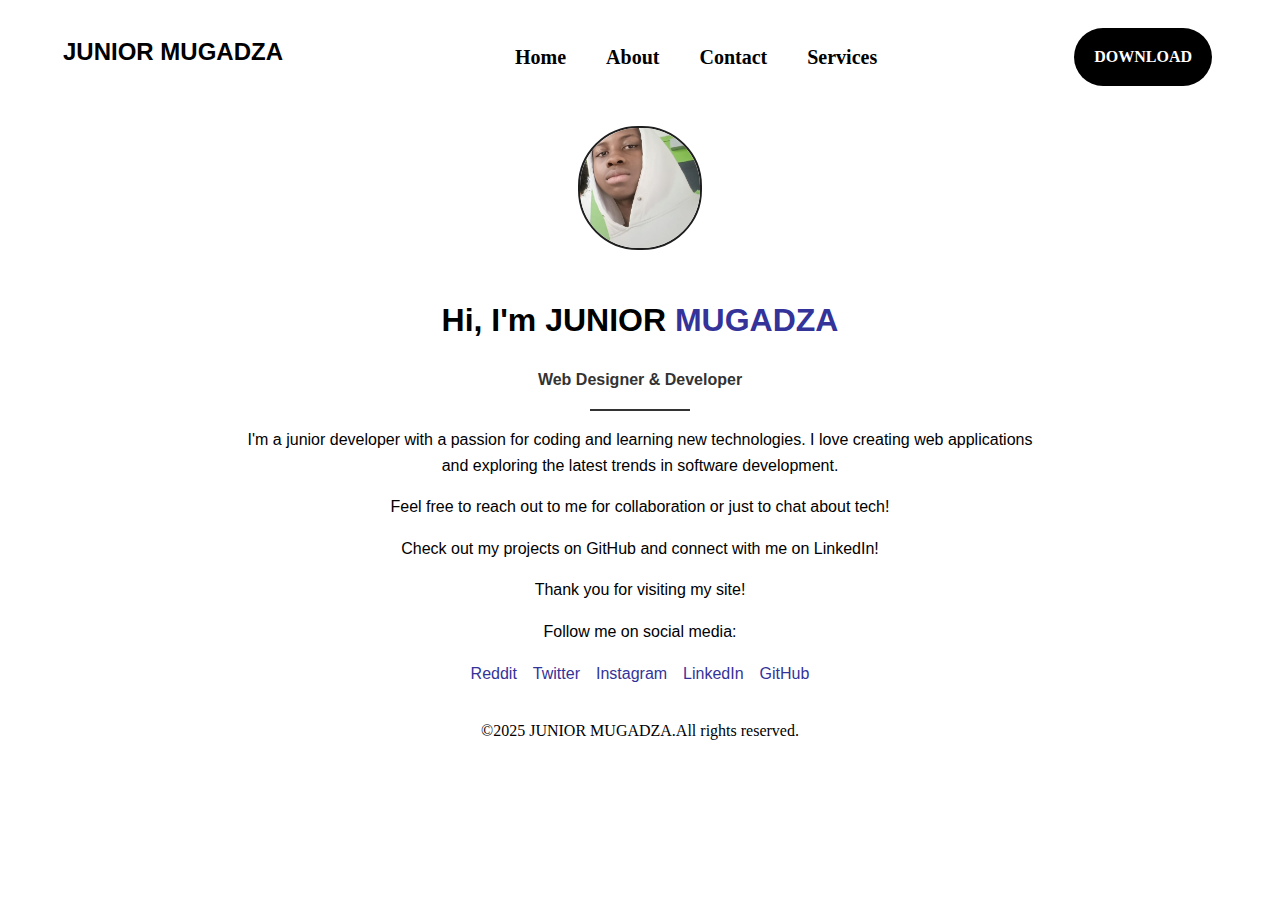
<file: index.html>
<!DOCTYPE html>
<html lang="en">
<head>
  <meta charset="UTF-8">
  <meta name="viewport" content="width=device-width, initial-scale=1.0">
  <title>Document</title>
  <link rel="stylesheet" href="style.css">
</head>
<body>
  <nav>
    <h2 class="logo">JUNIOR MUGADZA</h2>
    <ul>
      <li><a href="index.html">Home</a></li>
      <li><a href="about.html">About</a></li>
      <li><a href="contact.html">Contact</a></li>
      <li><a href="services.html">Services</a></li>
    </ul>
    <a href="jr.jpg" download class="button">DOWNLOAD</a>
  </nav>

  <div class="container">

    <img src="jr.jpg" alt="Junior Developer Portrait" />
    <h1>Hi, I'm JUNIOR <span>MUGADZA</span></h1>
    <h4>Web Designer & Developer</h4>
    <hr class="line"/>

    <p>I'm a junior developer with a passion for coding and learning new technologies. I love creating web applications and exploring the latest trends in software development.</p>
    <p>Feel free to reach out to me for collaboration or just to chat about tech!</p>
    <p>Check out my projects on GitHub and connect with me on LinkedIn!</p>
    <p>Thank you for visiting my site!</p>
    <p>Follow me on social media:</p>
    <ul class="social-links">
      <li><a href="https://www.reddit.com/user/LoanDefiant1071/" target="_blank">Reddit</a></li>
      <li><a href="https://x.com/AnywhereJu55275" target="_blank">Twitter</a></li>
      <li><a href="https://www.instagram.com/xen0n_ph3n0m/" target="_blank">Instagram</a></li>
      <li><a href="https://www.linkedin.com/in/junior-anywhere-3a838035a/" target="_blank">LinkedIn</a></li>
      <li><a href="https://github.com/junioranywhere" target="_blank">GitHub</a></li>
    </ul>
  </div>

  
</body>
</html>
<footer style="text-align: center;">&copy;2025 JUNIOR MUGADZA.All rights reserved.</footer>
</file>
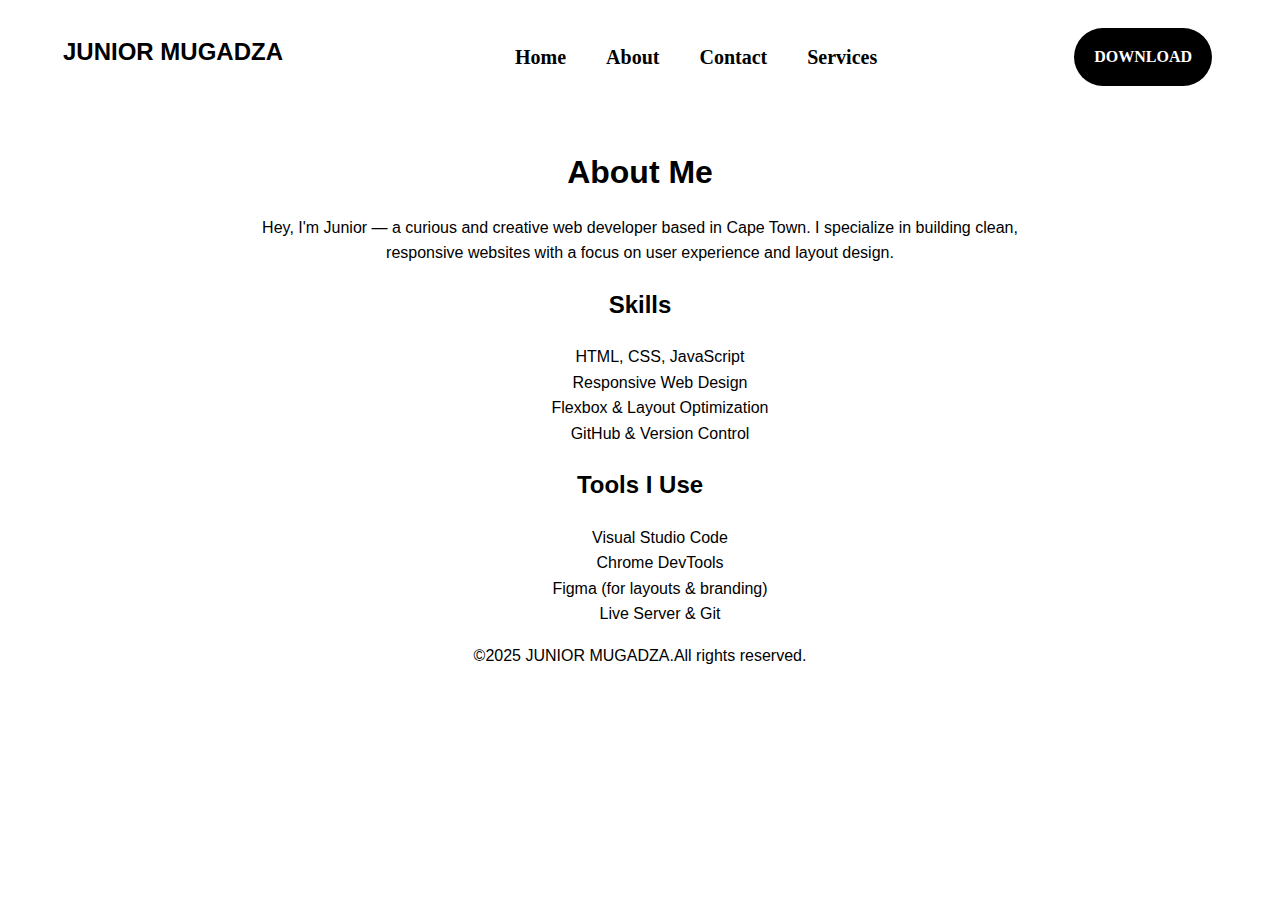
<file: about.html>
<!DOCTYPE html>
<html lang="en">
<head>
  <meta charset="UTF-8">
  <meta name="viewport" content="width=device-width, initial-scale=1.0">
  <title>Document</title>
  <link rel="stylesheet" href="style.css">
</head>
<body>
  <nav>
    <h2 class="logo">JUNIOR MUGADZA</h2>
    <ul>
      <li><a href="index.html">Home</a></li>
      <li><a href="about.html">About</a></li>
      <li><a href="contact.html">Contact</a></li>
      <li><a href="services.html">Services</a></li>
    </ul>
    <a href="jr.jpg" download class="button">DOWNLOAD</a>
  </nav>

  <div class="container">
    <h1>About Me</h1>
    <p>Hey, I'm Junior — a curious and creative web developer based in Cape Town. I specialize in building clean, responsive websites with a focus on user experience and layout design.</p>

    <h2>Skills</h2>
    <ul class="info-list">
      <li>HTML, CSS, JavaScript</li>
      <li>Responsive Web Design</li>
      <li>Flexbox & Layout Optimization</li>
      <li>GitHub & Version Control</li>
    </ul>

    <h2>Tools I Use</h2>
    <ul class="info-list">
      <li>Visual Studio Code</li>
      <li>Chrome DevTools</li>
      <li>Figma (for layouts & branding)</li>
      <li>Live Server & Git</li>
    </ul>

  
</body>
</html>
<footer style="text-align: center;">&copy;2025 JUNIOR MUGADZA.All rights reserved.</footer>
</file>
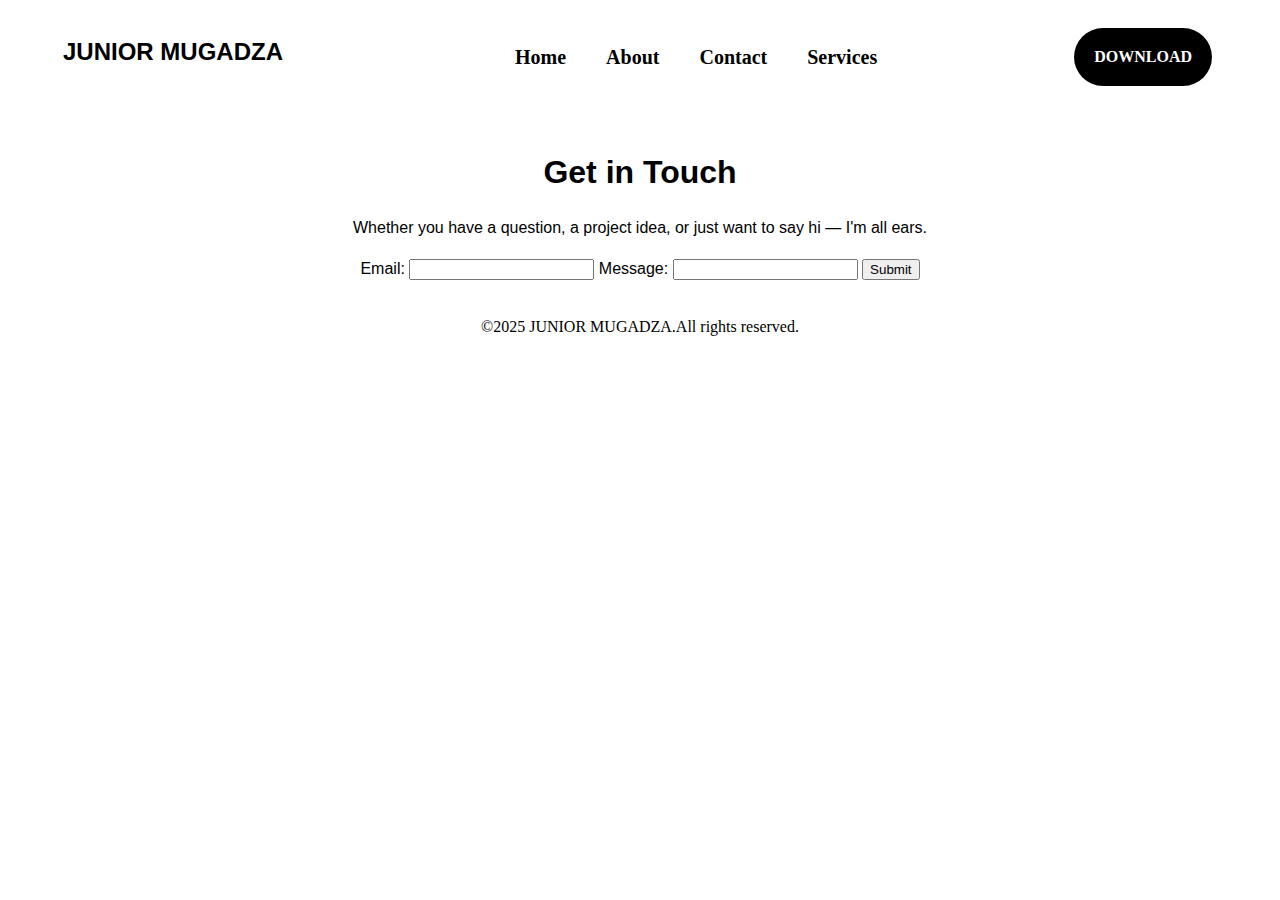
<file: contact.html>
<!DOCTYPE html>
<html lang="en">
<head>
  <meta charset="UTF-8">
  <meta name="viewport" content="width=device-width, initial-scale=1.0">
  <title>Document</title>
  <link rel="stylesheet" href="style.css">
</head>
<body>
  <nav>
    <h2 class="logo">JUNIOR MUGADZA</h2>
    <ul>
      <li><a href="index.html">Home</a></li>
      <li><a href="about.html">About</a></li>
      <li><a href="contact.html">Contact</a></li>
      <li><a href="services.html">Services</a></li>
    </ul>
    <a href="jr.jpg" download class="button">DOWNLOAD</a>
  </nav>

  <div class="container">
    <h1>Get in Touch</h1>
    <p>Whether you have a question, a project idea, or just want to say hi — I'm all ears.</p>

   <!-- modify this form HTML and place wherever you want your form -->
<form id="my-form" action="https://formspree.io/f/mpwrylov" method="POST">
  <label>Email:</label>
  <input type="email" name="email" />
  <label>Message:</label>
  <input type="text" name="message" />
  <button id="my-form-button">Submit</button>
  <p id="my-form-status"></p>
</form>

<!-- Place this script at the end of the body tag -->
<script>
  var form = document.getElementById("my-form");
  
  async function handleSubmit(event) {
    event.preventDefault();
    var status = document.getElementById("my-form-status");
    var data = new FormData(event.target);
    fetch(event.target.action, {
      method: form.method,
      body: data,
      headers: {
          'Accept': 'application/json'
      }
    }).then(response => {
      if (response.ok) {
        status.innerHTML = "Thanks for your submission!";
        form.reset()
      } else {
        response.json().then(data => {
          if (Object.hasOwn(data, 'errors')) {
            status.innerHTML = data["errors"].map(error => error["message"]).join(", ")
          } else {
            status.innerHTML = "Oops! There was a problem submitting your form"
          }
        })
      }
    }).catch(error => {
      status.innerHTML = "Oops! There was a problem submitting your form"
    });
  }
  form.addEventListener("submit", handleSubmit)
</script>


  </div>

  
</body>
</html>
<footer style="text-align: center;">&copy;2025 JUNIOR MUGADZA.All rights reserved.</footer> <!-- modify this form HTML and place wherever you want your form -->
</file>
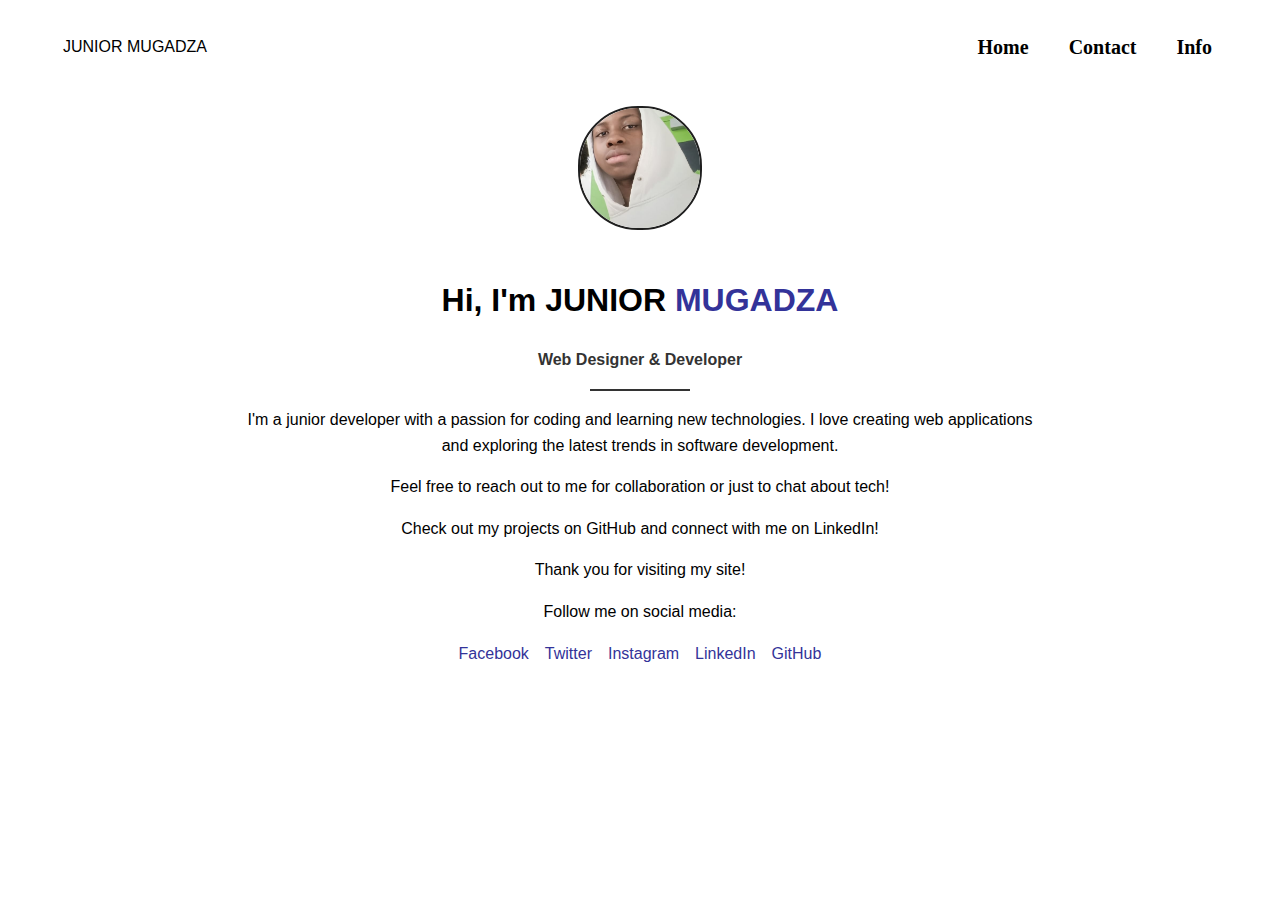
<file: home.html>
<!DOCTYPE html>
<html lang="en">
<head>
  <meta charset="UTF-8" />
  <meta name="viewport" content="width=device-width, initial-scale=1.0" />
  <title>Junior Mugadza</title>
  <link rel="stylesheet" href="style.css" />
</head>
<body>

  <nav class="navbar">
    <div class="logo">JUNIOR MUGADZA</div>
    <ul class="nav-links">
      <li><a href="home.html">Home</a></li>
      <li><a href="contact.html">Contact</a></li>
      <li><a href="info.html">Info</a></li>
    </ul>
  </nav>

  <div class="container">
    <img src="JR.jpg" alt="Junior Developer Portrait" />
    <h1>Hi, I'm JUNIOR <span>MUGADZA</span></h1>
    <h4>Web Designer & Developer</h4>
    <hr class="line" />

    <p>I'm a junior developer with a passion for coding and learning new technologies. I love creating web applications and exploring the latest trends in software development.</p>
    <p>Feel free to reach out to me for collaboration or just to chat about tech!</p>
    <p>Check out my projects on GitHub and connect with me on LinkedIn!</p>
    <p>Thank you for visiting my site!</p>
    <p>Follow me on social media:</p>

    <ul class="social-links">
      <li><a href="https://facebook.com" target="_blank">Facebook</a></li>
      <li><a href="https://twitter.com" target="_blank">Twitter</a></li>
      <li><a href="https://instagram.com" target="_blank">Instagram</a></li>
      <li><a href="https://linkedin.com" target="_blank">LinkedIn</a></li>
      <li><a href="https://github.com" target="_blank">GitHub</a></li>
    </ul>
  </div>

</body>
</html>
</file>
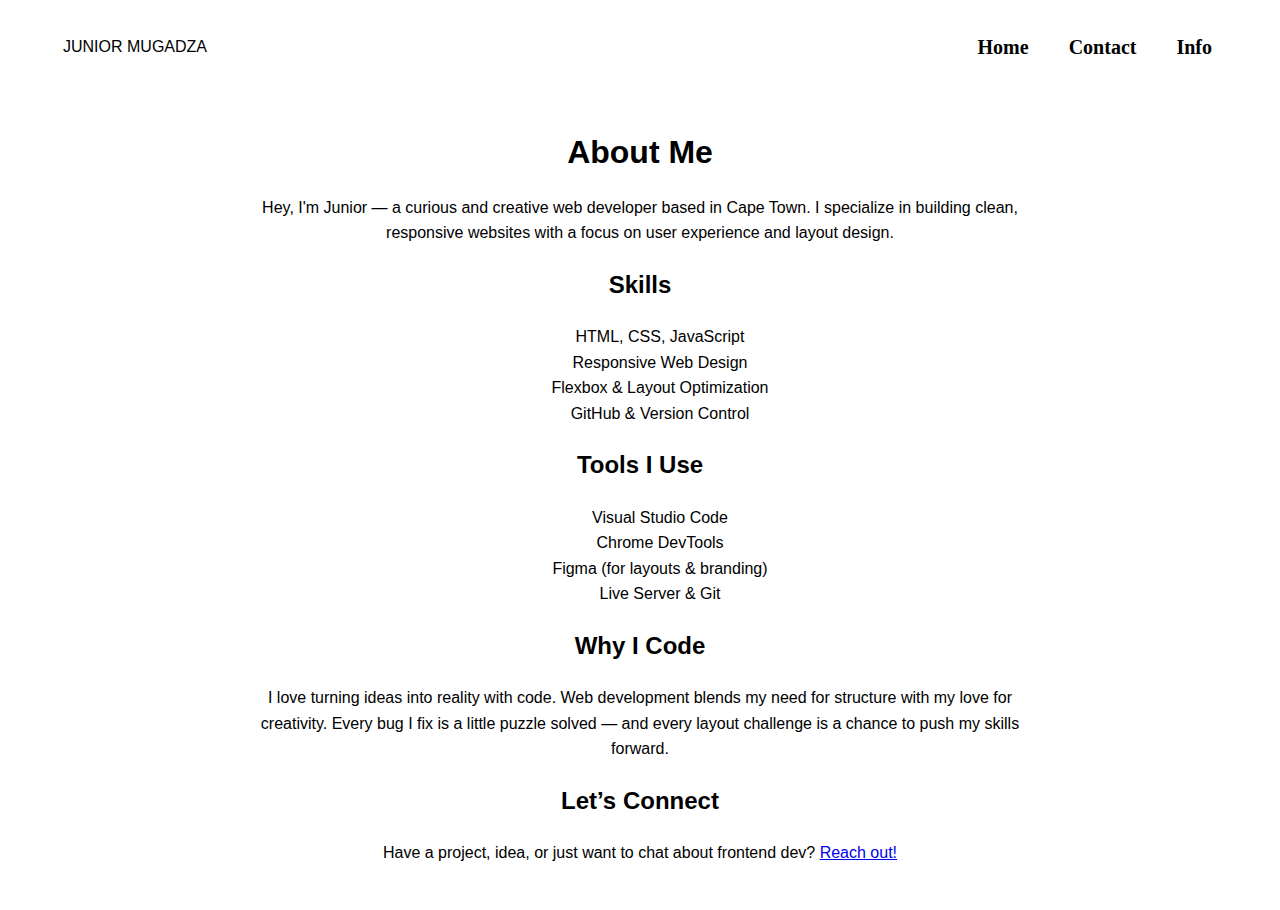
<file: info.html>
<!DOCTYPE html>
<html lang="en">
<head>
  <meta charset="UTF-8" />
  <meta name="viewport" content="width=device-width, initial-scale=1.0" />
  <title>Info | Junior Mugadza</title>
  <link rel="stylesheet" href="style.css" />
</head>
<body>

  <nav class="navbar">
    <div class="logo">JUNIOR MUGADZA</div>
    <ul class="nav-links">
      <li><a href="home.html">Home</a></li>
      <li><a href="contact.html">Contact</a></li>
      <li><a href="info.html">Info</a></li>
    </ul>
  </nav>

  <div class="container">
    <h1>About Me</h1>
    <p>Hey, I'm Junior — a curious and creative web developer based in Cape Town. I specialize in building clean, responsive websites with a focus on user experience and layout design.</p>

    <h2>Skills</h2>
    <ul class="info-list">
      <li>HTML, CSS, JavaScript</li>
      <li>Responsive Web Design</li>
      <li>Flexbox & Layout Optimization</li>
      <li>GitHub & Version Control</li>
    </ul>

    <h2>Tools I Use</h2>
    <ul class="info-list">
      <li>Visual Studio Code</li>
      <li>Chrome DevTools</li>
      <li>Figma (for layouts & branding)</li>
      <li>Live Server & Git</li>
    </ul>

    <h2>Why I Code</h2>
    <p>I love turning ideas into reality with code. Web development blends my need for structure with my love for creativity. Every bug I fix is a little puzzle solved — and every layout challenge is a chance to push my skills forward.</p>

    <h2>Let’s Connect</h2>
    <p>Have a project, idea, or just want to chat about frontend dev? <a href="contact.html">Reach out!</a></p>
  </div>

</body>
</html>
</file>
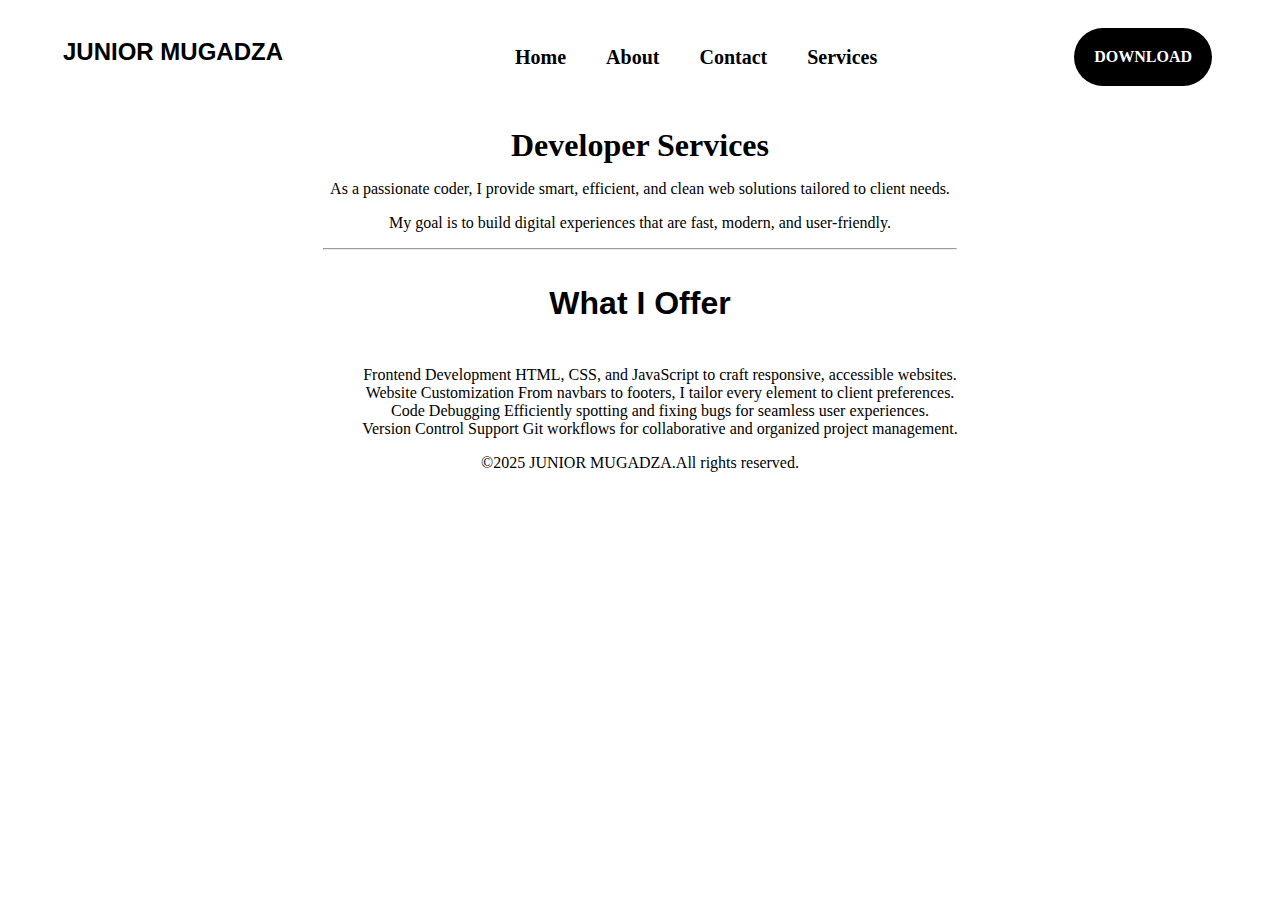
<file: services.html>
<!DOCTYPE html>
<html lang="en">
<head>
  <meta charset="UTF-8">
  <meta name="viewport" content="width=device-width, initial-scale=1.0">
  <title>Document</title>
  <link rel="stylesheet" href="style.css">
</head>
<body>
  <nav>
    <h2 class="logo">JUNIOR MUGADZA</h2>
    <ul>
      <li><a href="index.html">Home</a></li>
      <li><a href="about.html">About</a></li>
      <li><a href="contact.html">Contact</a></li>
      <li><a href="services.html">Services</a></li>
    </ul>
    <a href="jr.jpg" download class="button">DOWNLOAD</a>
  </nav>

   <h1>Developer Services</h1>
  <p>As a passionate coder, I provide smart, efficient, and clean web solutions tailored to client needs.</p> <p>My goal is to build digital experiences that are fast, modern, and user-friendly.</p>
  
  <hr/>

  <h1 class="container">What I Offer</h1>
  <ul>
    <li>Frontend Development  HTML, CSS, and JavaScript to craft responsive, accessible websites.</li>
    <li>Website Customization From navbars to footers, I tailor every element to client preferences.</li>
    <li>Code Debugging  Efficiently spotting and fixing bugs for seamless user experiences.</li>
    <li>Version Control Support  Git workflows for collaborative and organized project management.</li>
  </ul>
  
</body>
</html>
<footer style="text-align: center;">&copy;2025 JUNIOR MUGADZA.All rights reserved.</footer>
</file>
<file: style.css>
* {
  text-align: center;
  list-style-type: none;
}
nav {
  margin: 0px 20px;
  padding: 0px 20px;
  display: flex;
  justify-content: space-between;
}
nav ul {
  list-style-type: none;
  display: flex;
  align-items: center;
  
}
nav ul li {
  font-size: 20px;
  display: inline-block;
  margin: 0px 10px;
  padding: 0px 10px;
  font-weight: bold;
}
nav ul li a {
  text-decoration: none;
  color: black;
  border-radius: 5px;
  
  
  
}
nav ul li a:hover {
  color: rgb(0, 63, 180);
  animation-duration: 3s;
}
.logo {
  font-family: 'Cyberfunk', sans-serif;
  font-display: cyberfunk-font-f21183;
  padding: 20px 5px;
  margin: 10px 10px;
}


.button {
  color: rgb(255, 255, 255);
  border-radius: 30px;
  background-color: rgb(0, 0, 0);
  padding: 20px 20px;
  margin: 20px 20px;
  font-weight: bold;
  border: none;
  text-decoration: none;
}
.button:hover {
  color: rgb(0, 63, 180);
  transform: scale(1.2);
  
}
img {
  width: 120px;
  height: 120px;
  border-radius: 60px;
  border: 2px solid #1f1f1f;
  object-fit: cover;
  margin-bottom: 1em;
  ;
}

h1 {
  text-align: center;
  font-size: 2em;
  margin-bottom: 0.3em;
}

h1 span {
  color: #333399;
}

h4 {
  text-align: center;
  margin-bottom: 1em;
  color: #333;
}

.line {
  width: 100px;
  margin: 1em auto;
  border: none;
  border-top: 2px solid #333;
}

p {
  text-align: center;
  margin-bottom: 1em;
}

.social-links {
  display: flex;
  justify-content: center;
  gap: 1em;
  list-style: none;
  padding: 0;
}

.social-links a {
  text-decoration: none;
  color: #333399;
  font-weight: 500;
  transition: color 0.2s;
}

.social-links a:hover {
  color: #000066;}
footer {
  text-align: center;
  border: none;
 
}
.container {
  max-width: 800px;
  margin: 0 auto;
  padding: 20px;
  line-height: 1.6;
  font-family: Arial, sans-serif;
}
hr {
  width: 50%;
}
</file>
